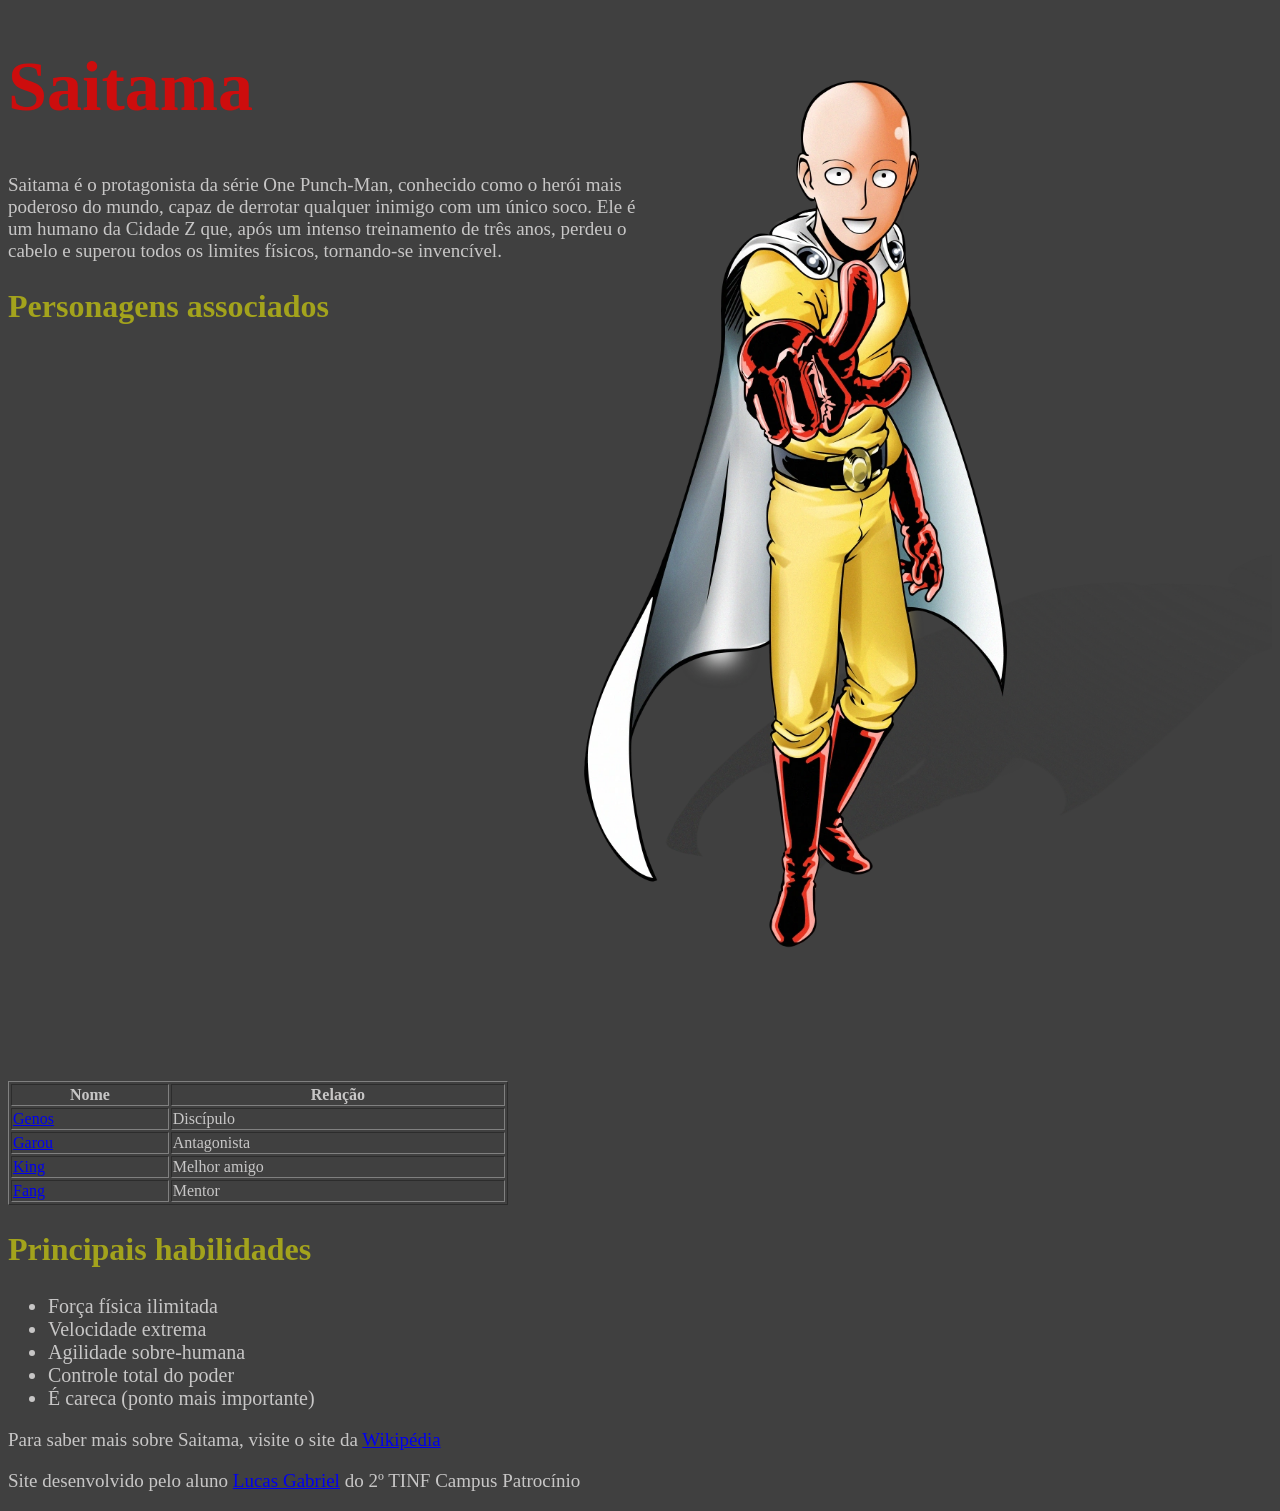
<file: index.html>
<!DOCTYPE html>
<html lang="pt_br">
<head>
    <meta charset="UTF-8">
    <meta name="viewport" content="width=device-width, initial-scale=1.0">
    <link rel="stylesheet" href="estilo.css">
    <title>Saitama perfil</title>
</head>
<body>
    
    
<div>
    <h1>Saitama</h1>
</div>
    <p>Saitama é o protagonista da série One Punch-Man, conhecido como o herói mais poderoso do mundo, capaz de derrotar qualquer inimigo com um único soco. Ele é um humano da Cidade Z que, após um intenso treinamento de três anos, perdeu o cabelo e superou todos os limites físicos, tornando-se invencível.</p>
<div>
    <img src="img/Saitama_render.webp" alt="Imagem do saitama">
</div>
    <h2>Personagens associados</h2>
    <table border="1">
        <tr>
        <th>Nome</th>
        <th>Relação</th>
        </tr>
        <tr>
            <td> <a href="Genos.html">Genos</a></td>
            <td>Discípulo</td>
        </tr>
        <tr>
            <td> <a href="Garou.html">Garou</a></td>
            <td>Antagonista</td>
        </tr>
        <tr>
            <td> <a href="King.html">King</a></td>
            <td>Melhor amigo</td>
        </tr>
        <tr>
            <td> <a href="Bang.html">Fang</a></td>
            <td>Mentor</td>
        </tr>
    </table>
    <div>
    <h2>Principais habilidades</h2>
    <ul>
        <li>Força física ilimitada</li>
        <li>Velocidade extrema</li>
        <li>Agilidade sobre-humana</li>
        <li>Controle total do poder</li>
        <li>É careca (ponto mais importante)</li>
    </ul>
    </div>
    <p>Para saber mais sobre Saitama, visite o site da
        <a href="https://pt.wikipedia.org/wiki/Saitama_(One_Punch-Man)"> Wikipédia</a></p>
    <p>Site desenvolvido pelo aluno <a href="https://github.com/Lucas-souza-021">Lucas Gabriel</a> do 2º TINF Campus Patrocínio</p>
</body>
</html
</file>
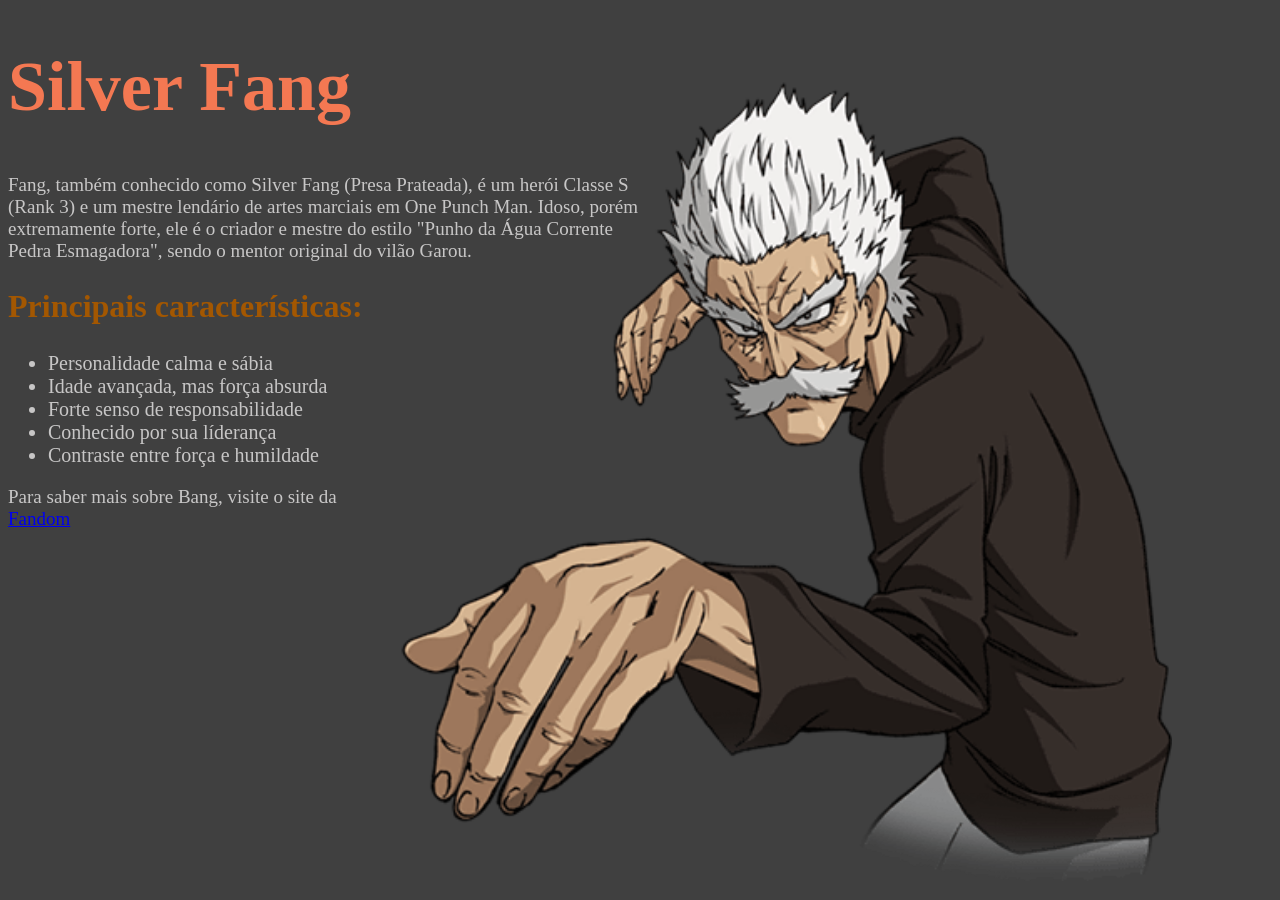
<file: Bang.html>
<!DOCTYPE html>
<html lang="pt_br">
<head>
    <meta charset="UTF-8">
    <meta name="viewport" content="width=device-width, initial-scale=1.0">
    <link rel="stylesheet" href="estilo.css">
    <title>Silver Fang perfil</title>
</head>
<body class="Bang">
    <div>
    <h1>Silver Fang</h1>
    </div>
    <p>Fang, também conhecido como
Silver Fang (Presa Prateada), é um herói Classe S (Rank 3) e um mestre lendário de artes marciais em One Punch Man. Idoso, porém extremamente forte, ele é o criador e mestre do estilo "Punho da Água Corrente Pedra Esmagadora", sendo o mentor original do vilão Garou.</p>
    <div>
    <img src="img/kindpng_1206114.png" alt="Imagem do Bang">
    </div>
    <div>
    <h2>Principais características:</h2>
    <ul>
        <li>Personalidade calma e sábia</li>
        <li>Idade avançada, mas força absurda</li>
        <li>Forte senso de responsabilidade</li>
        <li>Conhecido por sua líderança</li>
        <li>Contraste entre força e humildade</li>
    </ul>
    </div>
    <p>Para saber mais sobre Bang, visite o site da
        <a href="https://onepunchman.fandom.com/wiki/Bang">Fandom</a></p>
</body>
</html>
</file>
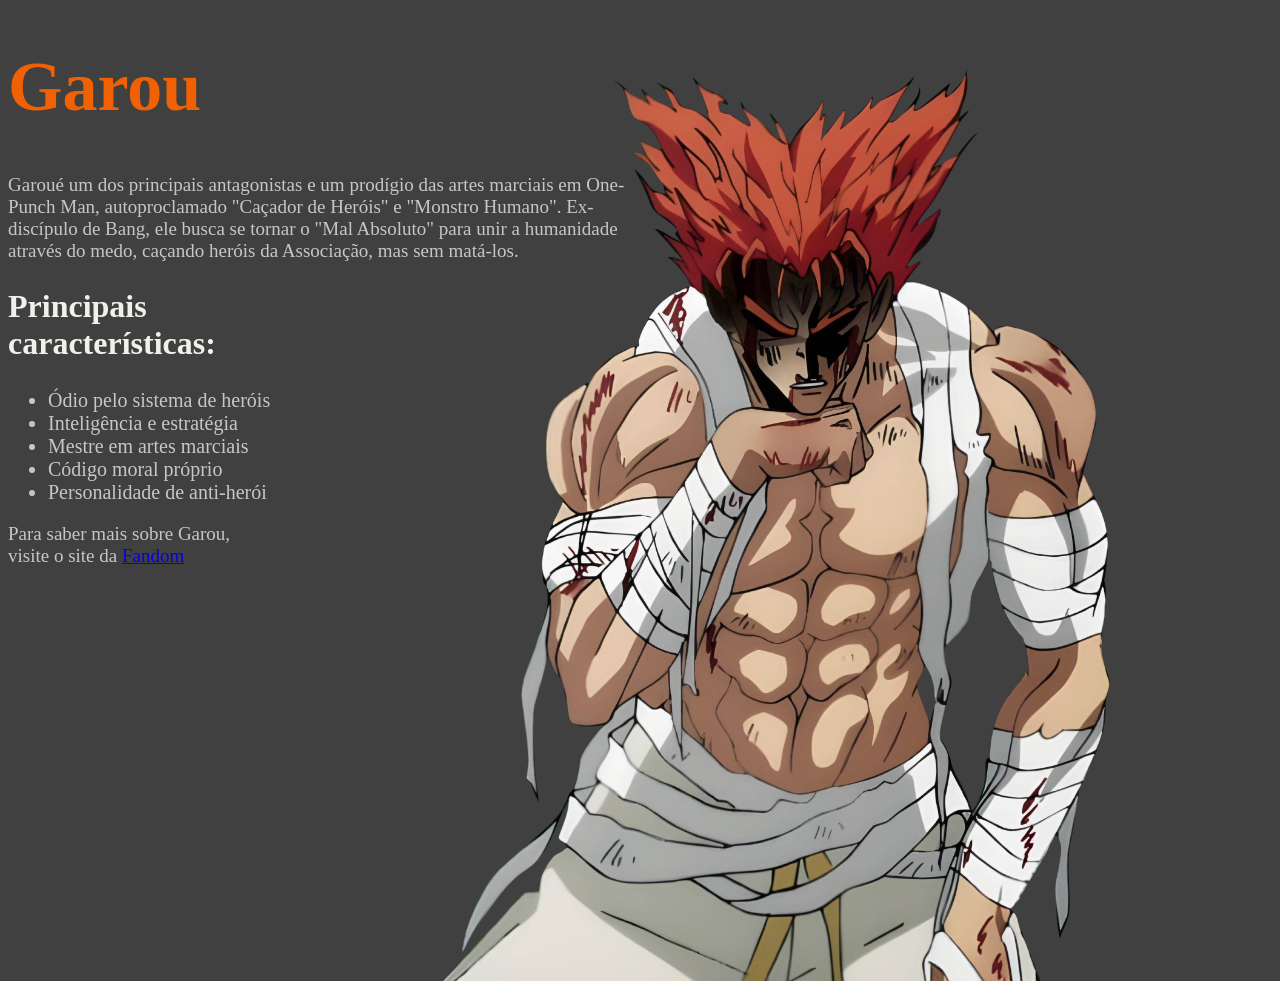
<file: Garou.html>
<!DOCTYPE html>
<html lang="pt_br">
<head>
    <meta charset="UTF-8">
    <meta name="viewport" content="width=device-width, initial-scale=1.0">
    <link rel="stylesheet" href="estilo.css">
    <title>Garou perfil</title>
</head>
<body class="Garou">
    <div>
    <h1>Garou</h1>
    </div>
    <p>Garoué um dos principais antagonistas e um prodígio das artes marciais em One-Punch Man, autoproclamado "Caçador de Heróis" e "Monstro Humano". Ex-discípulo de Bang, ele busca se tornar o "Mal Absoluto" para unir a humanidade através do medo, caçando heróis da Associação, mas sem matá-los. </p>
    <div>
    <img src="img/Garou-One-Punch-Man-45.png" alt="Imagem do Garou">
    </div>
    <div>
     <h2>Principais características:</h2>
    <ul>
        <li>Ódio pelo sistema de heróis</li>
        <li>Inteligência e estratégia</li>
        <li>Mestre em artes marciais</li>
        <li>Código moral próprio</li>
        <li>Personalidade de anti-herói</li>
    </ul>
    </div>
    <p>Para saber mais sobre Garou, visite o site da
        <a href="https://onepunchman-fandom-com.translate.goog/wiki/Garou?_x_tr_sl=en&_x_tr_tl=pt&_x_tr_hl=pt&_x_tr_pto=tc">Fandom</a></p>
</body>
</html>
</file>
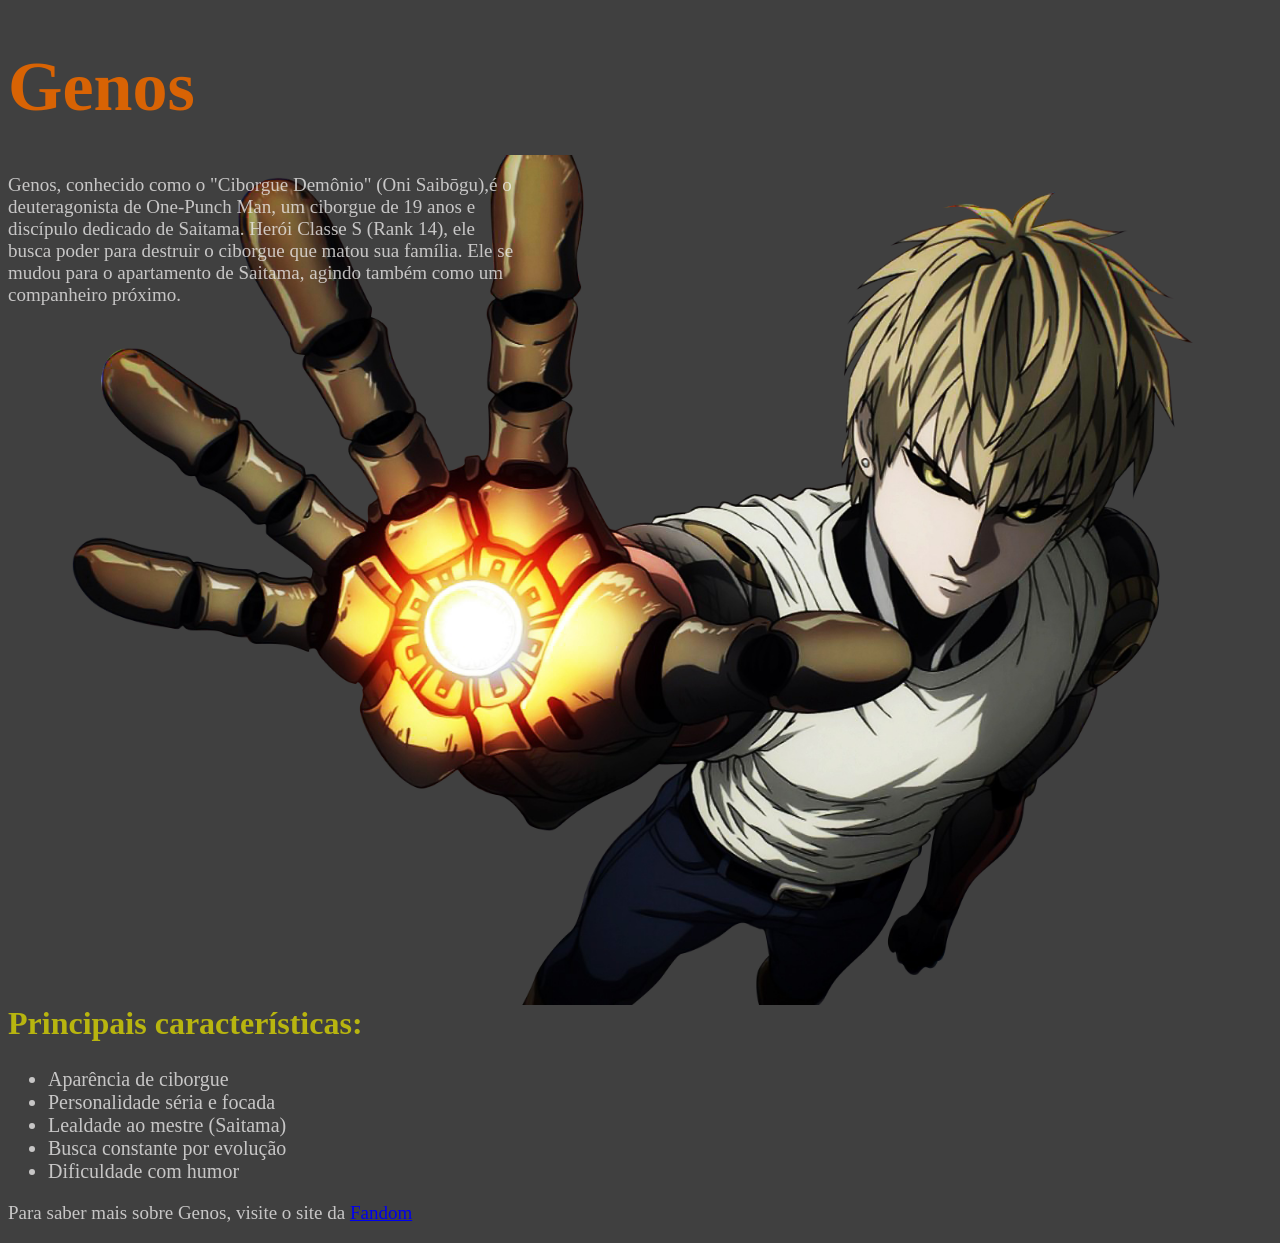
<file: Genos.html>
<!DOCTYPE html>
<html lang="pt_br">
<head>
    <meta charset="UTF-8">
    <meta name="viewport" content="width=device-width, initial-scale=1.0">
    <link rel="stylesheet" href="estilo.css">
    <title>Genos perfil</title>
</head>
<body class="Genos">
    <div>
        <h1>Genos</h1>
    </div>
    <p>Genos, conhecido como o "Ciborgue Demônio" (Oni Saibōgu),é o deuteragonista de One-Punch Man, um ciborgue de 19 anos e discípulo dedicado de Saitama. Herói Classe S (Rank 14), ele busca poder para destruir o ciborgue que matou sua família. Ele se mudou para o apartamento de Saitama, agindo também como um companheiro próximo. </p>
    <div>
        <img src="img/Genos.png" alt="Imagem do Genos">
    </div>
    <div>
     <h2>Principais características:</h2>
    <ul>
        <li>Aparência de ciborgue</li>
        <li>Personalidade séria e focada</li>
        <li>Lealdade ao mestre (Saitama)</li>
        <li>Busca constante por evolução</li>
        <li>Dificuldade com humor</li>
    </ul>
    </div>
    <p>Para saber mais sobre Genos, visite o site da
        <a href="https://onepunchman.fandom.com/pt-br/wiki/Genos">Fandom</a></p>
</body>
</html>
</file>
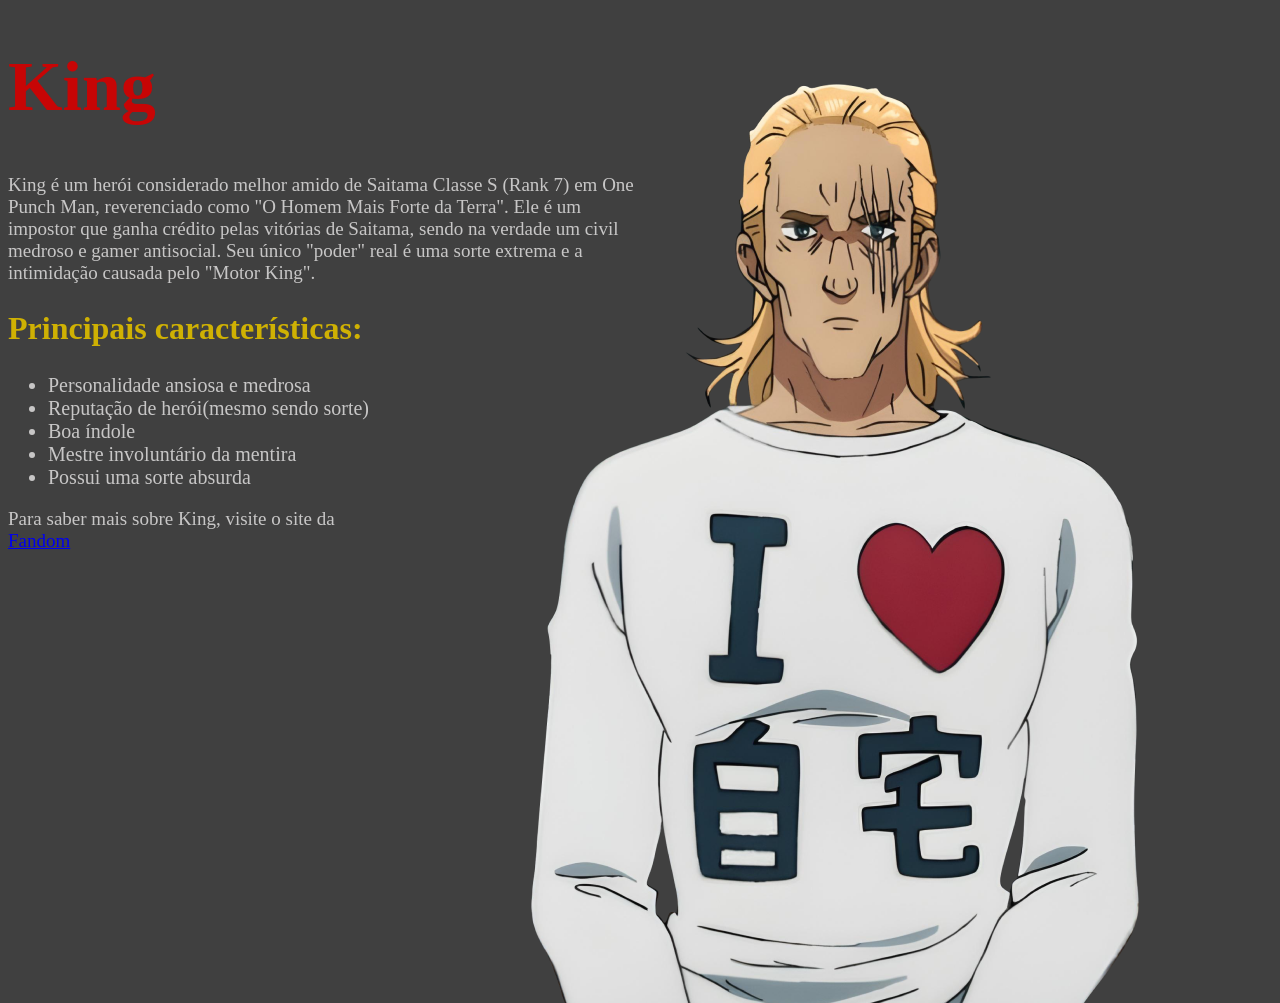
<file: King.html>
<!DOCTYPE html>
<html lang="pt_br">
<head>
    <meta charset="UTF-8">
    <meta name="viewport" content="width=device-width, initial-scale=1.0">
    <link rel="stylesheet" href="estilo.css">
    <title>King perfil</title>
</head>
<body class="King">
    <div>
    <h1>King</h1>
    </div>
    <p>King é um herói considerado melhor amido de Saitama Classe S (Rank 7) em One Punch Man, reverenciado como "O Homem Mais Forte da Terra". Ele é um impostor que ganha crédito pelas vitórias de Saitama, sendo na verdade um civil medroso e gamer antisocial. Seu único "poder" real é uma sorte extrema e a intimidação causada pelo "Motor King".</p>
    <div>
    <img src="img/King-One-Punch-Man-Legendary-S-Class-Hero-8589.png" alt="Imagem do King">
    </div>
    <div>
     <h2>Principais características:</h2>
    <ul>
        <li>Personalidade ansiosa e medrosa</li>
        <li>Reputação de herói(mesmo sendo sorte)</li>
        <li>Boa índole</li>
        <li>Mestre involuntário da mentira</li>
        <li>Possui uma sorte absurda</li>
    </ul>
    </div>
    <p>Para saber mais sobre King, visite o site da
        <a href="https://onepunchman.fandom.com/wiki/King">Fandom</a></p>
</body>
</html>
</file>
<file: estilo.css>
body{
    background-color: hsl(0, 0%, 25%);
    color: lab(94.25% 0.67 0.23 / 0.774);
    table{
        width: 500px;
    }
    img{
        float: right;
        margin-top: -300px;
        height: 1100px;
    }
    p{
        width: 50%;
        font-size: 19px;
    }
    h1{
        color:rgba(212, 11, 11, 0.952);
        font-size: 70px;
    }
    h2{
        color:rgb(163, 163, 28);
        font-size: 32px;
    }
    li{
        font-size: 20px;
    }
}
.Genos{
    background-color: hsl(0, 0%, 25%);
    color: lab(94.25% 0.67 0.23 / 0.774);
    
    img{
        float: right;
        margin-top: -170px;
        height:     850px;
        margin-right: -200px;
    }
    p{
        width: 40%;
        font-size: 19px;
    }
    h1{
        color:rgba(223, 101, 1, 0.952);
        font-size: 70px;
    }
    h2{
        color:rgb(184, 181, 15);
        font-size: 32px;
    }
    li{
        font-size: 20px;
    }
}
.Garou{
    background-color: hsl(0, 0%, 25%);
    color: lab(94.25% 0.67 0.23 / 0.774);
    
    img{
        float: right;
        margin-top: -300px;
        height: 1000px;
    }
    p{
        width: 50%;
        font-size: 19px;
    }
    h1{
        color:rgba(248, 99, 0, 0.952);
        font-size: 70px;
    }
    h2{
        color:rgb(241, 241, 236);
        font-size: 32px;
    }
    li{
        font-size: 20px;
    }
}
.King{
    background-color: hsl(0, 0%, 25%);
    color: lab(94.25% 0.67 0.23 / 0.774);
    
    img{
        float: right;
        margin-top: -300px;
        height: 1000px;
    }
    p{
        width: 50%;
        font-size: 19px;
    }
    h1{
        color:rgba(206, 2, 2, 0.952);
        font-size: 70px;
    }
    h2{
        color:rgb(207, 177, 3);
        font-size: 32px;
    }
    li{
        font-size: 20px;
    }
}
.Bang{
    background-color: hsl(0, 0%, 25%);
    color: lab(94.25% 0.67 0.23 / 0.774);
    
    img{
        float: right;
        margin-top: -200px;
        height: 800px;
        margin-right: 100px;
    }
    p{
        width: 50%;
        font-size: 19px;
    }
    h1{
        color:rgba(253, 123, 83, 0.952);
        font-size: 70px;
    }
    h2{
        color:rgb(163, 87, 1);
        font-size: 32px;
    }
    li{
        font-size: 20px;
    }
}
</file>
